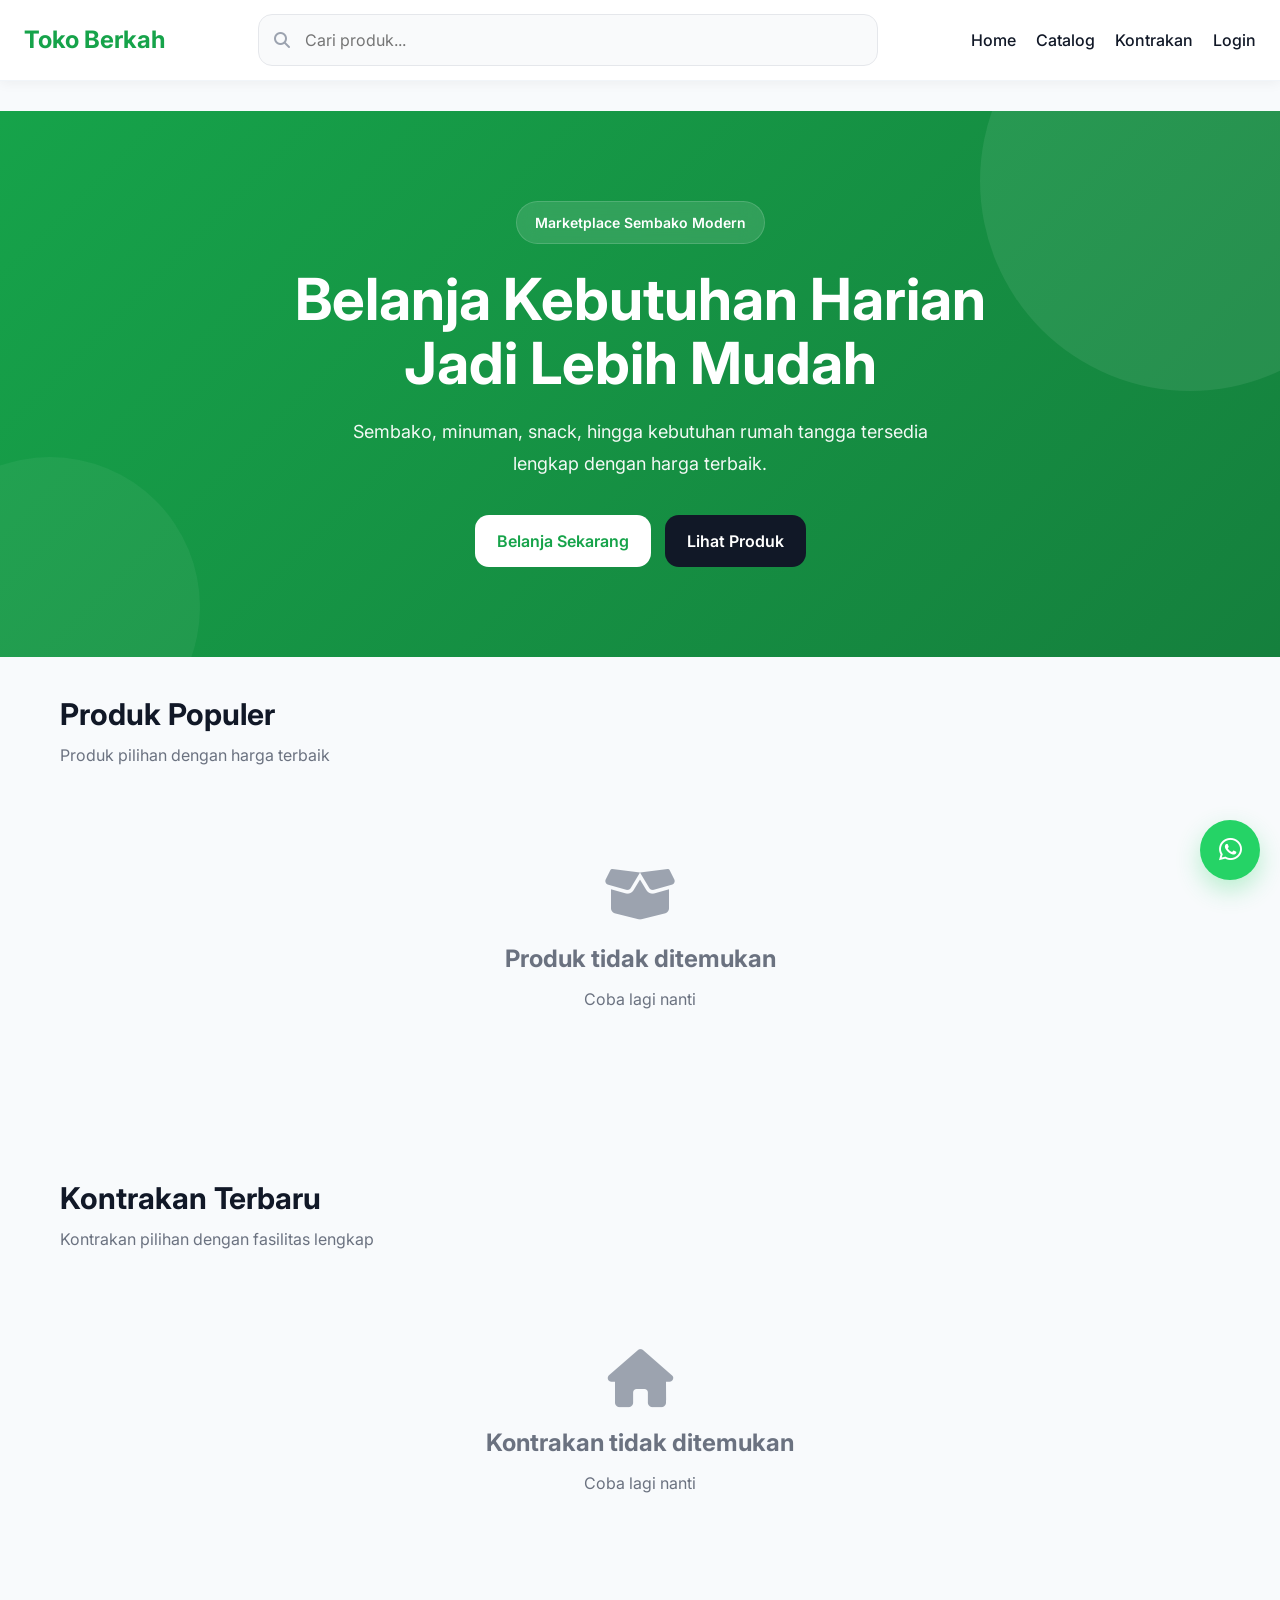
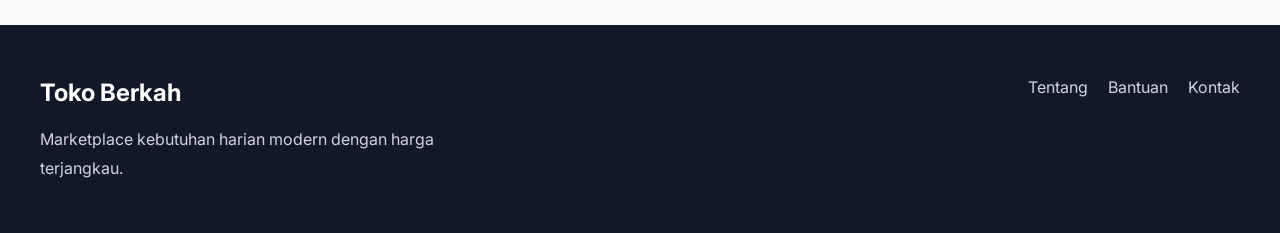
<file: index.html>
<!doctype html>
<html lang="id">

<head>
  <meta charset="UTF-8" />

  <meta name="viewport" content="width=device-width, initial-scale=1.0" />

  <title>Toko Berkah</title>

  <!-- GOOGLE FONT -->
  <link rel="preconnect" href="https://fonts.googleapis.com" />

  <link href="https://fonts.googleapis.com/css2?family=Inter:wght@400;500;600;700&display=swap" rel="stylesheet" />

  <!-- FONT AWESOME -->
  <link rel="stylesheet" href="https://cdnjs.cloudflare.com/ajax/libs/font-awesome/6.6.0/css/all.min.css" />

  <!-- CSS -->
  <link rel="stylesheet" href="assets/css/main.css" />

  <link rel="stylesheet" href="assets/css/home.css" />

  <link rel="stylesheet" href="assets/css/navbar.css" />
</head>

<body>
  <!-- ======================
       NAVBAR
  ======================= -->

  <header class="topbar">
    <div class="topbar-left">
      <a href="index.html" class="logo"> Toko Berkah </a>
    </div>

    <div class="search-box desktop-search">
      <i class="fa-solid fa-magnifying-glass"></i>

      <input type="text" placeholder="Cari produk..." />
    </div>

    <nav class="nav-links">
      <a href="index.html"> Home </a>

      <a href="katalog.html"> Catalog </a>

      <a href="login.html"> Login </a>
    </nav>

    <button class="menu-btn" id="menu-btn" aria-label="Toggle Menu">
      <i class="fa-solid fa-bars"></i>
    </button>
  </header>

  <!-- MOBILE NAV -->

  <div class="mobile-nav" id="mobile-nav">
    <a href="index.html"> Home </a>

    <a href="katalog.html"> Catalog </a>

    <a href="login.html"> Login </a>
  </div>

  <!-- ======================
       HERO
  ======================= -->

  <section class="hero">
    <div class="hero-content">
      <span class="hero-badge"> Belanja Mudah Dari Rumah </span>

      <h1>Belanja Kebutuhan Harian Jadi Lebih Mudah</h1>

      <p>
        Solusi Praktis untuk Hidup Lebih Nyaman!
      </p>

      <div class="hero-actions">
        <a href="katalog.html" class="btn btn-primary"> Belanja Sekarang </a>

        <a href="#featured-products" class="btn btn-dark"> Lihat Produk </a>
      </div>
    </div>
  </section>

  <!-- ======================
       CATEGORY
  ======================= -->

  <!-- <section class="categories-wrapper">
    <div class="categories">
      <button class="cat active">Semua</button>

      <button class="cat">Sembako</button>

      <button class="cat">Minuman</button>

      <button class="cat">Snack</button>

      <button class="cat">Pulsa</button>

      <button class="cat">Kontrakan</button>
    </div>
  </section> -->

  <!-- ======================
       PRODUCTS
  ======================= -->

  <main class="container">
    <div class="section-header">
      <div>
        <h2 id="featured-products-title">Produk Pilihan</h2>

        <p id="featured-products-subtitle">Produk pilihan dengan harga terbaik</p>
      </div>
    </div>

    <!-- LOADING -->
    <div id="loading-products" class="loading-state">
      <div class="loading-spinner"></div>
    </div>

    <!-- PRODUCT GRID -->
    <div id="featured-products" class="products-grid"></div>

    <!-- EMPTY -->
    <div id="empty-products" class="empty-state hidden">
      <i class="fa-solid fa-box-open"></i>

      <h3>Produk tidak ditemukan</h3>

      <p>Coba lagi nanti</p>
    </div>
  </main>

  <!-- ======================
       RENTALS
  ======================= -->

  <section class="container">
    <div class="section-header">
      <div>
        <h2 id="featured-rentals-title">Kontrakan Bulanan/Tahunan</h2>

        <p id="featured-rentals-subtitle">Kontrakan pilihan dengan fasilitas lengkap</p>
      </div>
    </div>

    <!-- LOADING -->
    <div id="loading-rentals" class="loading-state">
      <div class="loading-spinner"></div>
    </div>

    <!-- RENTAL GRID -->
    <div id="featured-rentals" class="products-grid"></div>

    <!-- EMPTY -->
    <div id="empty-rentals" class="empty-state hidden">
      <i class="fa-solid fa-house"></i>

      <h3>Kontrakan tidak ditemukan</h3>

      <p>Coba lagi nanti</p>
    </div>
  </section>

  <!-- ======================
       FOOTER
  ======================= -->

  <footer class="footer">
    <div class="footer-content">
      <div>
        <h3>Toko Berkah</h3>

        <p>Terima kasih telah mengunjungi Toko Berkah. <br>
          Kami melayani pesan antar dan jangan ragu untuk menanyakan informasi tentang kontrakan.
          Kami siap membantu kebutuhan Anda!</p>
      </div>

      <div class="footer-links">
        <a href="#"> Jl. Sukun, Kebondalem, Pemalang </a>

        <a href="#"> Buka Setiap Hari 07:00 - 22:00 </a>

        <a href="#"> 0812-1221-4449 </a>
      </div>
    </div>
  </footer>

  <!-- ======================
       FLOATING WA
  ======================= -->

  <button class="wa-btn" id="wa-btn" aria-label="Chat WhatsApp">
    <i class="fa-brands fa-whatsapp"></i>
  </button>

  <!-- ======================
       SCRIPTS
  ======================= -->

  <script src="assets/js/core/storage.js"></script>
  <script src="assets/js/core/helpers.js"></script>
  <script src="assets/js/core/state.js"></script>

  <script src="assets/js/services/product.service.js"></script>
  <script src="assets/js/services/rental.service.js"></script>
  <script src="assets/js/services/cms.service.js"></script>

  <script src="assets/js/app.js"></script>
  <script src="assets/js/pages/site.js"></script>
  <script src="assets/js/pages/home.js"></script>
</body>

</html>
</file>
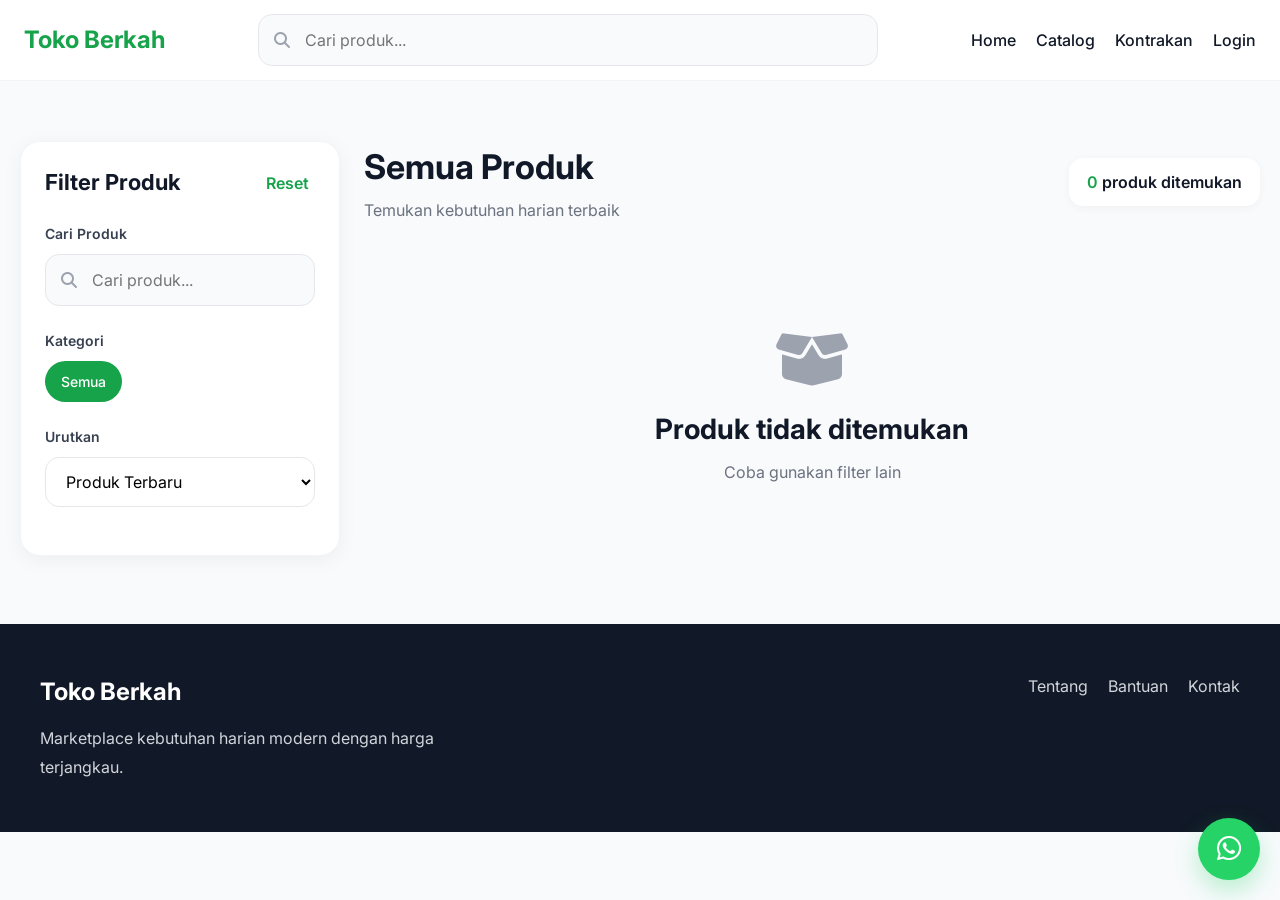
<file: katalog.html>
<!doctype html>
<html lang="id">

<head>
  <meta charset="UTF-8" />

  <meta name="viewport" content="width=device-width, initial-scale=1.0" />

  <title>Katalog Produk - Toko Berkah</title>

  <!-- GOOGLE FONT -->
  <link rel="preconnect" href="https://fonts.googleapis.com" />

  <link href="https://fonts.googleapis.com/css2?family=Inter:wght@400;500;600;700&display=swap" rel="stylesheet" />

  <!-- FONT AWESOME -->
  <link rel="stylesheet" href="https://cdnjs.cloudflare.com/ajax/libs/font-awesome/6.6.0/css/all.min.css" />

  <!-- CSS -->
  <link rel="stylesheet" href="assets/css/main.css" />

  <link rel="stylesheet" href="assets/css/catalog.css" />

  <link rel="stylesheet" href="assets/css/navbar.css" />
</head>

<body>
  <!-- =========================
       NAVBAR
  ========================== -->

  <header class="topbar">
    <div class="topbar-left">
      <a href="index.html" class="logo"> Toko Berkah </a>
    </div>

    <div class="search-box desktop-search">
      <i class="fa-solid fa-magnifying-glass"></i>

      <input type="text" placeholder="Cari produk..." />
    </div>

    <nav class="nav-links">
      <a href="index.html"> Home </a>

      <a href="katalog.html"> Catalog </a>

      <a href="login.html"> Login </a>
    </nav>

    <button class="menu-btn" id="menu-btn" aria-label="Toggle Menu">
      <i class="fa-solid fa-bars"></i>
    </button>
  </header>

  <!-- MOBILE NAV -->

  <div class="mobile-nav" id="mobile-nav">
    <a href="index.html"> Home </a>

    <a href="katalog.html"> Catalog </a>

    <a href="login.html"> Login </a>
  </div>

  <!-- =========================
       PAGE
  ========================== -->

  <main class="catalog-layout">
    <!-- SIDEBAR -->

    <aside class="catalog-sidebar">
      <div class="sidebar-card">
        <div class="sidebar-header">
          <h3>Filter Produk</h3>

          <button id="reset-filter-btn" class="reset-btn">Reset</button>
        </div>

        <!-- SEARCH -->

        <div class="filter-group">
          <label> Cari Produk </label>

          <div class="search-box">
            <i class="fa-solid fa-magnifying-glass"></i>

            <input type="text" id="search-input" placeholder="Cari produk..." />
          </div>
        </div>

        <!-- CATEGORY -->

        <div class="filter-group">
          <label> Kategori </label>

          <div id="category-chips" class="category-chips"></div>
        </div>

        <!-- SORT -->

        <div class="filter-group">
          <label> Urutkan </label>

          <select id="sort-select">
            <option value="latest">Produk Terbaru</option>

            <option value="low">Harga Terendah</option>

            <option value="high">Harga Tertinggi</option>
          </select>
        </div>
      </div>
    </aside>

    <!-- CONTENT -->

    <section class="catalog-content">
      <div class="content-header">
        <div>
          <h1>Semua Produk</h1>

          <p>Temukan kebutuhan harian terbaik</p>
        </div>

        <div class="result-info">
          <span id="result-count"> 0 </span>

          produk ditemukan
        </div>
      </div>

      <!-- LOADING -->

      <div id="loading-state" class="loading-state">
        <div class="loading-spinner"></div>
      </div>

      <!-- EMPTY -->

      <div id="empty-state" class="empty-state hidden">
        <i class="fa-solid fa-box-open"></i>

        <h3>Produk tidak ditemukan</h3>

        <p>Coba gunakan filter lain</p>
      </div>

      <!-- PRODUCTS -->

      <div id="products-grid" class="products-grid"></div>
    </section>
  </main>

  <!-- FLOATING WA -->

  <button id="wa-btn" class="wa-btn" aria-label="WhatsApp">
    <i class="fa-brands fa-whatsapp"></i>
  </button>

  <footer class="footer">
    <div class="footer-content">
      <div>
        <h3>Toko Berkah</h3>

        <p>Marketplace kebutuhan harian modern dengan harga terjangkau.</p>
      </div>

      <div class="footer-links">
        <a href="#"> Tentang </a>

        <a href="#"> Bantuan </a>

        <a href="#"> Kontak </a>
      </div>
    </div>
  </footer>

  <!-- =========================
       SCRIPTS
  ========================== -->

  <script src="assets/js/core/storage.js"></script>
  <script src="assets/js/core/helpers.js"></script>
  <script src="assets/js/core/state.js"></script>

  <script src="assets/js/services/product.service.js"></script>
  <script src="assets/js/services/cms.service.js"></script>

  <script src="assets/js/app.js"></script>
  <script src="assets/js/pages/site.js"></script>
  <script src="assets/js/pages/catalog.js"></script>

  <script src="assets/js/components/navbar.js"></script>
</body>

</html>
</file>
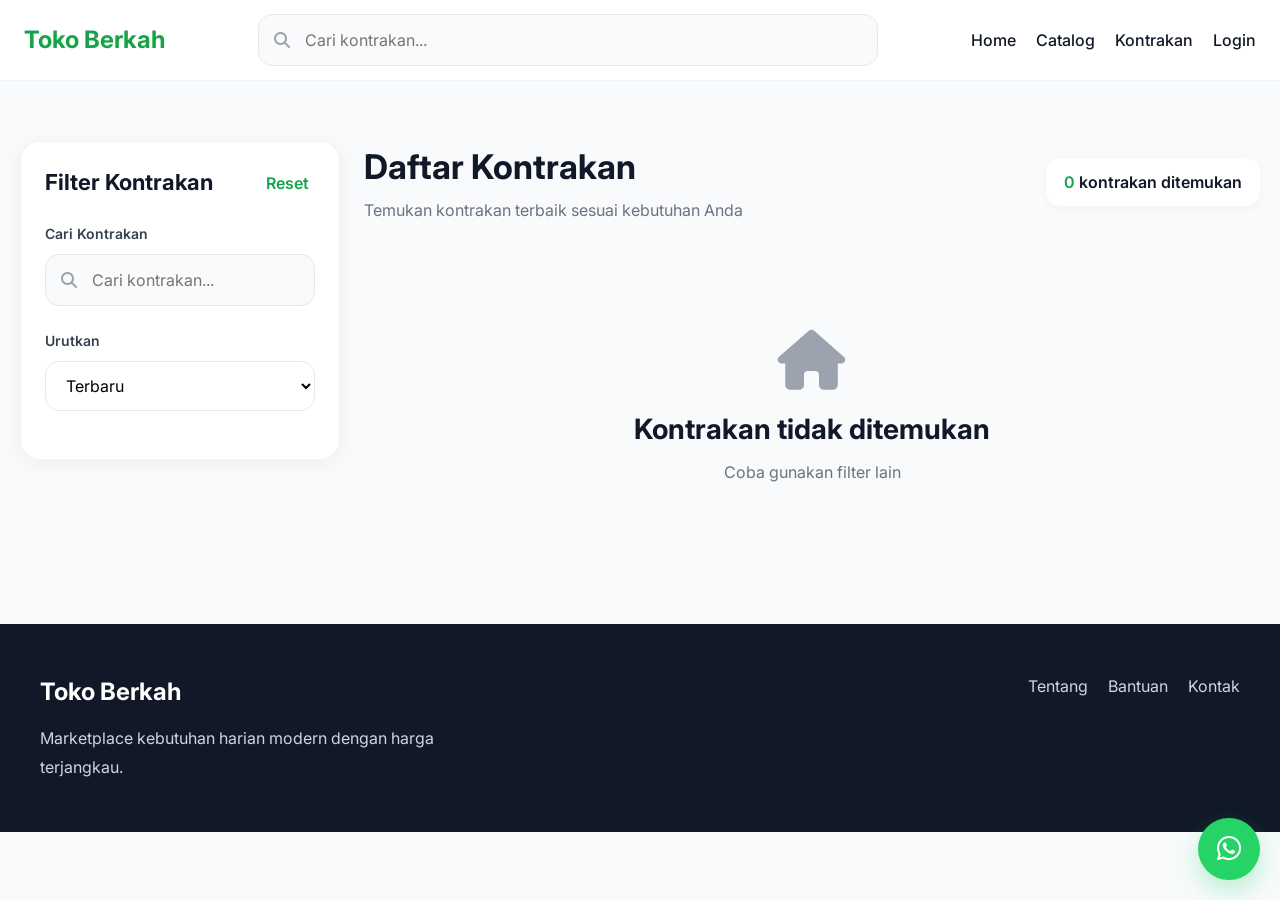
<file: kontrakan.html>
<!DOCTYPE html>
<html lang="id">

<head>
  <meta charset="UTF-8">
  <meta name="viewport" content="width=device-width, initial-scale=1.0">
  <title>Daftar Kontrakan - Toko Berkah</title>

  <link rel="preconnect" href="https://fonts.googleapis.com">
  <link href="https://fonts.googleapis.com/css2?family=Inter:wght@400;500;600;700&display=swap" rel="stylesheet">
  <link rel="stylesheet" href="https://cdnjs.cloudflare.com/ajax/libs/font-awesome/6.6.0/css/all.min.css">

  <link rel="stylesheet" href="assets/css/main.css">
  <link rel="stylesheet" href="assets/css/catalog.css">
  <link rel="stylesheet" href="assets/css/navbar.css">
</head>

<body>
  <!-- NAVBAR -->
  <header class="topbar">
    <div class="topbar-left">
      <a href="index.html" class="logo">Toko Berkah</a>
    </div>

    <div class="search-box desktop-search">
      <i class="fa-solid fa-magnifying-glass"></i>
      <input type="text" placeholder="Cari kontrakan..." />
    </div>

    <nav class="nav-links">
      <a href="index.html">Home</a>
      <a href="katalog.html">Catalog</a>
      <a href="login.html">Login</a>
    </nav>

    <button class="menu-btn" id="menu-btn" aria-label="Toggle Menu">
      <i class="fa-solid fa-bars"></i>
    </button>
  </header>

  <!-- MOBILE NAV -->
  <div class="mobile-nav" id="mobile-nav">
    <a href="index.html">Home</a>
    <a href="katalog.html">Catalog</a>
    <a href="login.html">Login</a>
  </div>

  <!-- PAGE -->
  <main class="catalog-layout">
    <!-- SIDEBAR -->
    <aside class="catalog-sidebar">
      <div class="sidebar-card">
        <div class="sidebar-header">
          <h3>Filter Kontrakan</h3>
          <button id="reset-filter-btn" class="reset-btn">Reset</button>
        </div>

        <!-- SEARCH -->
        <div class="filter-group">
          <label>Cari Kontrakan</label>
          <div class="search-box">
            <i class="fa-solid fa-magnifying-glass"></i>
            <input type="text" id="search-input" placeholder="Cari kontrakan..." />
          </div>
        </div>

        <!-- SORT -->
        <div class="filter-group">
          <label>Urutkan</label>
          <select id="sort-select">
            <option value="latest">Terbaru</option>
            <option value="low">Harga Terendah</option>
            <option value="high">Harga Tertinggi</option>
          </select>
        </div>
      </div>
    </aside>

    <!-- CONTENT -->
    <section class="catalog-content">
      <div class="content-header">
        <div>
          <h1>Daftar Kontrakan</h1>
          <p>Temukan kontrakan terbaik sesuai kebutuhan Anda</p>
        </div>

        <div class="result-info">
          <span id="result-count">0</span>
          kontrakan ditemukan
        </div>
      </div>

      <!-- LOADING -->
      <div id="loading-state" class="loading-state">
        <div class="loading-spinner"></div>
      </div>

      <!-- EMPTY -->
      <div id="empty-state" class="empty-state hidden">
        <i class="fa-solid fa-house"></i>
        <h3>Kontrakan tidak ditemukan</h3>
        <p>Coba gunakan filter lain</p>
      </div>

      <!-- RENTALS -->
      <div id="rentals-grid" class="products-grid"></div>
    </section>
  </main>

  <!-- FLOATING WA -->
  <button id="wa-btn" class="wa-btn" aria-label="WhatsApp">
    <i class="fa-brands fa-whatsapp"></i>
  </button>

  <!-- FOOTER -->
  <!-- <footer class="footer">
    <div class="footer-content">
      <div>
        <h3>Toko Berkah</h3>
        <p>Marketplace kebutuhan harian modern dengan harga terjangkau.</p>
      </div>
      <div class="footer-links">
        <a href="#">Tentang</a>
        <a href="#">Bantuan</a>
        <a href="#">Kontak</a>
      </div>
    </div>
  </footer> -->
  <footer class="footer">
    <div class="footer-content">
      <div>
        <h3>Toko Berkah</h3>

        <p>Marketplace kebutuhan harian modern dengan harga terjangkau.</p>
      </div>

      <div class="footer-links">
        <a href="#"> Tentang </a>

        <a href="#"> Bantuan </a>

        <a href="#"> Kontak </a>
      </div>
    </div>
  </footer>

  <!-- SCRIPTS -->
  <script src="assets/js/core/storage.js"></script>
  <script src="assets/js/core/helpers.js"></script>
  <script src="assets/js/core/state.js"></script>

  <script src="assets/js/services/rental.service.js"></script>
  <script src="assets/js/services/cms.service.js"></script>

  <script src="assets/js/app.js"></script>
  <script src="assets/js/pages/site.js"></script>
  <script src="assets/js/pages/rental-listing.js"></script>

  <script src="assets/js/components/navbar.js"></script>
</body>

</html>
</file>
<file: assets/css/main.css>
/* ========================================
   ROOT VARIABLES
======================================== */

:root {

  --primary: #16a34a;
  --primary-hover: #15803d;

  --dark: #0f172a;

  --danger: #dc2626;
  --warning: #f59e0b;

  --bg: #f8fafc;
  --white: #ffffff;

  --text: #111827;
  --text-light: #6b7280;

  --border: #e5e7eb;

  --shadow-sm:
    0 1px 2px rgba(0,0,0,.05);

  --shadow-md:
    0 8px 24px rgba(0,0,0,.08);

  --shadow-lg:
    0 20px 40px rgba(0,0,0,.12);

  --radius-sm: 10px;
  --radius-md: 16px;
  --radius-lg: 22px;

  --transition:
    0.25s ease;
}

/* ========================================
   RESET
======================================== */

*,
*::before,
*::after {
  box-sizing: border-box;
}

html {
  scroll-behavior: smooth;
}

body,
h1,
h2,
h3,
h4,
p,
ul,
ol {
  margin: 0;
}

body {

  background: var(--bg);

  color: var(--text);

  font-family:
    Inter,
    system-ui,
    sans-serif;

  line-height: 1.5;

  min-height: 100vh;

  overflow-x: hidden;

  -webkit-font-smoothing: antialiased;

  text-rendering: optimizeLegibility;
}

img {
  display: block;
  max-width: 100%;
}

button,
input,
textarea,
select {
  font: inherit;
}

/* ========================================
   SCROLLBAR
======================================== */

::-webkit-scrollbar {
  width: 10px;
  height: 10px;
}

::-webkit-scrollbar-thumb {
  background: #d1d5db;
  border-radius: 20px;
}

::-webkit-scrollbar-thumb:hover {
  background: #9ca3af;
}

/* ========================================
   DASHBOARD LAYOUT
======================================== */

.dashboard-layout {

  display: flex;

  min-height: 100vh;
}

/* ========================================
   SIDEBAR
======================================== */

.sidebar {

  width: 260px;

  background: var(--dark);

  color: white;

  padding: 30px 20px;

  display: flex;

  flex-direction: column;

  position: sticky;

  top: 0;

  height: 100vh;
}

.sidebar-brand {

  font-size: 24px;

  font-weight: 700;

  margin-bottom: 30px;
}

.sidebar-menu {

  display: flex;

  flex-direction: column;

  gap: 10px;
}

.sidebar-menu a {

  color: white;

  text-decoration: none;

  padding: 14px 16px;

  border-radius: var(--radius-sm);

  transition: var(--transition);
}

.sidebar-menu a:hover,
.sidebar-menu a.active {

  background:
    rgba(255,255,255,.12);
}

/* ========================================
   MAIN CONTENT
======================================== */

.main-content {

  flex: 1;

  padding: 30px;
}

/* ========================================
   TOPBAR
======================================== */

.topbar {

  display: flex;

  justify-content: space-between;

  align-items: center;

  gap: 20px;

  margin-bottom: 30px;
}

.topbar-right {

  display: flex;

  align-items: center;

  gap: 15px;
}

/* ========================================
   STATS GRID
======================================== */

.stats-grid {

  display: grid;

  grid-template-columns:
    repeat(auto-fit,minmax(220px,1fr));

  gap: 20px;

  margin-bottom: 25px;
}

.stat-card {

  background: white;

  padding: 24px;

  border-radius: var(--radius-md);

  box-shadow: var(--shadow-sm);

  transition: var(--transition);
}

.stat-card:hover {

  transform: translateY(-3px);

  box-shadow: var(--shadow-md);
}

.stat-card h3 {

  font-size: 32px;

  margin-bottom: 6px;
}

.stat-card p {

  color: var(--text-light);
}

/* ========================================
   TOOLBAR
======================================== */

.toolbar {

  display: flex;

  justify-content: space-between;

  align-items: center;

  gap: 15px;

  margin-bottom: 20px;
}

.toolbar input {

  width: 100%;

  max-width: 320px;
}

/* ========================================
   TABLE
======================================== */

.table-wrapper {

  background: white;

  border-radius: var(--radius-md);

  overflow-x: auto;

  box-shadow: var(--shadow-sm);

  -webkit-overflow-scrolling: touch;
}

.product-table {

  width: 100%;

  border-collapse: collapse;

  min-width: 720px;
}

.product-table th {

  background: #f9fafb;

  font-size: 14px;

  color: var(--text-light);

  text-align: left;
}

.product-table th,
.product-table td {

  padding: 18px;

  border-bottom:
    1px solid var(--border);
}

.product-table tbody tr {

  transition: background .2s ease;
}

.product-table tbody tr:hover {

  background: #f9fafb;
}

.product-info {

  display: flex;

  align-items: center;

  gap: 15px;
}

.product-thumb {

  width: 72px;

  height: 72px;

  border-radius: 12px;

  object-fit: cover;

  background: #f3f4f6;

  flex-shrink: 0;
}

/* ========================================
   BUTTON
======================================== */

.btn {

  border: none;

  cursor: pointer;

  padding: 12px 18px;

  border-radius: var(--radius-sm);

  font-weight: 600;

  transition: var(--transition);

  display: inline-flex;

  align-items: center;

  justify-content: center;

  gap: 8px;
}

.btn:hover {

  transform: translateY(-1px);
}

.btn:active {

  transform: scale(.98);
}

.btn:disabled {

  opacity: .6;

  cursor: not-allowed;

  transform: none;
}

.btn:focus-visible {

  outline:
    3px solid rgba(22,163,74,.2);
}

.btn-primary {

  background: var(--primary);

  color: white;
}

.btn-primary:hover {

  background: var(--primary-hover);
}

.btn-dark {

  background: var(--dark);

  color: white;
}

.btn-danger {

  background: var(--danger);

  color: white;
}

.btn-warning {

  background: var(--warning);

  color: white;
}

/* ========================================
   FORM
======================================== */

.form-group {

  margin-bottom: 18px;
}

.form-group label {

  display: block;

  margin-bottom: 8px;

  font-weight: 600;
}

.form-group input,
.form-group textarea,
.form-group select {

  width: 100%;

  padding: 12px 14px;

  border:
    1px solid var(--border);

  border-radius: var(--radius-sm);

  background: white;

  outline: none;

  transition: var(--transition);
}

.form-group textarea {

  min-height: 120px;

  resize: vertical;
}

.form-group input:focus,
.form-group textarea:focus,
.form-group select:focus {

  border-color: var(--primary);

  box-shadow:
    0 0 0 4px rgba(22,163,74,.12);
}

.form-group input:focus-visible,
.form-group textarea:focus-visible,
.form-group select:focus-visible {

  outline:
    2px solid rgba(22,163,74,.2);
}

/* ========================================
   MODAL
======================================== */

.modal {

  position: fixed;

  inset: 0;

  background:
    rgba(0,0,0,.45);

  display: flex;

  justify-content: center;

  align-items: center;

  padding: 20px;

  z-index: 999;

  animation:
    fadeIn .25s ease;
}

.hidden {
  display: none;
}

.modal-content {

  width: 100%;

  max-width: 560px;

  background: white;

  border-radius: var(--radius-lg);

  padding: 25px;

  box-shadow: var(--shadow-lg);

  max-height: 90vh;

  overflow-y: auto;

  -webkit-overflow-scrolling: touch;

  animation:
    scaleIn .25s ease;
}

.modal-header {

  display: flex;

  justify-content: space-between;

  align-items: center;

  margin-bottom: 20px;
}

/* ========================================
   IMAGE PREVIEW
======================================== */

.image-preview img {

  width: 100%;

  border-radius: 14px;

  margin-top: 12px;

  object-fit: cover;

  max-height: 240px;
}

/* ========================================
   EMPTY STATE
======================================== */

.empty-state {

  text-align: center;

  padding: 60px 20px;

  color: var(--text-light);
}

.empty-state i {

  font-size: 48px;

  margin-bottom: 15px;
}

/* ========================================
   TOAST
======================================== */

#toast {

  position: fixed;

  right: 20px;

  bottom: 20px;

  background: #111827;

  color: white;

  padding: 14px 18px;

  border-radius: 12px;

  box-shadow: var(--shadow-md);

  opacity: 0;

  transform: translateY(20px);

  transition:
    opacity .3s ease,
    transform .3s ease;

  z-index: 1000;

  pointer-events: none;
}

#toast.show {

  opacity: 1;

  transform: translateY(0);
}

/* ========================================
   LOADING
======================================== */

.loading-spinner {

  width: 22px;

  height: 22px;

  border:
    3px solid rgba(255,255,255,.3);

  border-top-color: white;

  border-radius: 50%;

  animation:
    spin .8s linear infinite;
}

/* ========================================
   UTILITIES
======================================== */

.full {
  width: 100%;
}

.text-center {
  text-align: center;
}

.hidden-mobile {

  display: block;
}

/* ========================================
   ANIMATIONS
======================================== */

@keyframes fadeIn {

  from {
    opacity: 0;
  }

  to {
    opacity: 1;
  }
}

@keyframes scaleIn {

  from {

    opacity: 0;

    transform:
      scale(.96);
  }

  to {

    opacity: 1;

    transform:
      scale(1);
  }
}

@keyframes spin {

  to {
    transform: rotate(360deg);
  }
}

/* ========================================
   RESPONSIVE
======================================== */

@media (max-width: 992px) {

  .dashboard-layout {
    flex-direction: column;
  }

  .sidebar {

    width: 100%;

    height: auto;

    position: relative;
  }

  .toolbar {

    flex-direction: column;

    align-items: stretch;
  }

  .toolbar input {

    max-width: 100%;
  }
}

@media (max-width: 640px) {

  .main-content {
    padding: 20px;
  }

  .topbar {

    flex-direction: column;

    align-items: flex-start;
  }

  .product-table th,
  .product-table td {

    padding: 14px;
  }

  .modal-content {

    padding: 20px;
  }

  .stats-grid {

    grid-template-columns: 1fr;
  }

  .hidden-mobile {
    display: none;
  }
}

/* =========================================
   FOOTER
========================================= */

.footer {

    background: #111827;

    color: white;

    padding:
        50px 20px;
}

.footer-content {

    max-width: 1200px;

    margin: auto;

    display: flex;

    justify-content: space-between;

    gap: 30px;

    flex-wrap: wrap;
}

.footer h3 {

    font-size: 24px;

    margin-bottom: 14px;
}

.footer p {

    color: #d1d5db;

    max-width: 420px;

    line-height: 1.8;
}

.footer-links {

    display: flex;

    gap: 20px;

    flex-wrap: wrap;
}

.footer-links a {

    color: #d1d5db;

    text-decoration: none;

    transition:
        .25s ease;
}

.footer-links a:hover {

    color: white;
}
</file>
<file: assets/css/home.css>
/* =========================================
   HOME PAGE
========================================= */

/* HERO */

.hero {

    position: relative;

    overflow: hidden;

    background:
        linear-gradient(135deg,
            #16a34a 0%,
            #15803d 100%);

    color: white;

    padding:
        90px 20px;
}

.hero::before {

    content: '';

    position: absolute;

    width: 420px;
    height: 420px;

    border-radius: 50%;

    background:
        rgba(255, 255, 255, .08);

    top: -140px;
    right: -120px;
}

.hero::after {

    content: '';

    position: absolute;

    width: 300px;
    height: 300px;

    border-radius: 50%;

    background:
        rgba(255, 255, 255, .05);

    bottom: -100px;
    left: -100px;
}

.hero-content {

    position: relative;

    z-index: 2;

    max-width: 760px;

    margin: auto;

    text-align: center;
}

.hero-badge {

    display: inline-flex;

    align-items: center;

    gap: 8px;

    background:
        rgba(255, 255, 255, .12);

    border:
        1px solid rgba(255, 255, 255, .15);

    padding:
        10px 18px;

    border-radius: 999px;

    margin-bottom: 24px;

    font-size: 14px;

    font-weight: 600;

    backdrop-filter: blur(10px);
}

.hero h1 {

    font-size: clamp(36px, 6vw, 58px);

    line-height: 1.1;

    font-weight: 700;

    margin-bottom: 20px;
}

.hero p {

    font-size: 18px;

    line-height: 1.8;

    opacity: .95;

    max-width: 640px;

    margin:
        0 auto 35px;
}

.hero-actions {

    display: flex;

    justify-content: center;

    align-items: center;

    gap: 14px;

    flex-wrap: wrap;
}

/* =========================================
   BUTTON CUSTOM
========================================= */

.btn {

    display: inline-flex;

    align-items: center;

    justify-content: center;

    gap: 10px;

    text-decoration: none;

    padding:
        14px 22px;

    border-radius: 14px;

    border: none;

    cursor: pointer;

    font-weight: 600;

    transition:
        .25s ease;
}

.btn:hover {

    transform:
        translateY(-2px);
}

.btn-primary {

    background: white;

    color: #16a34a;
}

.btn-primary:hover {

    background: #f0fdf4;
}

.btn-dark {

    background: #111827;

    color: white;
}

.btn-dark:hover {

    background: #1f2937;
}

/* =========================================
   TOPBAR
========================================= */

.topbar {

    position: sticky;

    top: 0;

    z-index: 1000;

    background: white;

    display: flex;

    align-items: center;

    justify-content: space-between;

    gap: 20px;

    padding:
        14px 24px;

    box-shadow:
        0 2px 12px rgba(0, 0, 0, .05);
}

.logo {

    font-size: 24px;

    font-weight: 700;

    color: #16a34a;

    white-space: nowrap;
}

/* =========================================
   SEARCH BOX
========================================= */

.search-box {

    flex: 1;

    max-width: 620px;

    position: relative;
}

.search-box i {

    position: absolute;

    left: 16px;

    top: 50%;

    transform:
        translateY(-50%);

    color: #9ca3af;
}

.search-box input {

    width: 100%;

    padding:
        13px 16px 13px 46px;

    border:
        1px solid #e5e7eb;

    border-radius: 14px;

    outline: none;

    transition:
        .25s ease;

    background: #f9fafb;
}

.search-box input:focus {

    border-color: #16a34a;

    background: white;

    box-shadow:
        0 0 0 4px rgba(22, 163, 74, .12);
}

/* =========================================
   NAV LINKS
========================================= */

.nav-links {

    display: flex;

    align-items: center;

    gap: 20px;
}

.nav-links a {

    text-decoration: none;

    color: #111827;

    font-weight: 500;

    transition:
        .25s ease;
}

.nav-links a:hover {

    color: #16a34a;
}

/* =========================================
   MOBILE MENU BUTTON
========================================= */

.menu-btn {

    display: none;

    width: 44px;
    height: 44px;

    border: none;

    background: #f3f4f6;

    border-radius: 12px;

    cursor: pointer;

    font-size: 18px;
}

/* =========================================
   MOBILE NAV
========================================= */

.mobile-nav {

    display: none;

    flex-direction: column;

    background: white;

    border-top:
        1px solid #e5e7eb;

    padding: 14px 20px;
}

.mobile-nav.show {

    display: flex;
}

.mobile-nav a {

    text-decoration: none;

    color: #111827;

    padding:
        12px 0;

    border-bottom:
        1px solid #f3f4f6;

    font-weight: 500;
}

/* =========================================
   CATEGORY SECTION
========================================= */

.categories-wrapper {

    background: white;

    border-bottom:
        1px solid #e5e7eb;
}

.categories {

    max-width: 1200px;

    margin: auto;

    display: flex;

    gap: 12px;

    overflow-x: auto;

    padding:
        18px 20px;

    scrollbar-width: none;
}

.categories::-webkit-scrollbar {
    display: none;
}

.cat {

    border: none;

    background: #f3f4f6;

    color: #111827;

    padding:
        10px 18px;

    border-radius: 999px;

    cursor: pointer;

    font-weight: 500;

    white-space: nowrap;

    transition:
        .25s ease;
}

.cat:hover,
.cat.active {

    background: #16a34a;

    color: white;
}

/* =========================================
   CONTAINER
========================================= */

.container {

    max-width: 1200px;

    margin: auto;

    padding:
        35px 20px 60px;
}

/* =========================================
   SECTION HEADER
========================================= */

.section-header {

    display: flex;

    justify-content: space-between;

    align-items: center;

    margin-bottom: 28px;
}

.section-header h2 {

    font-size: 30px;

    margin-bottom: 6px;
}

.section-header p {

    color: #6b7280;
}

/* =========================================
   PRODUCTS GRID
========================================= */

.products-grid {

    display: grid;

    grid-template-columns:
        repeat(auto-fill, minmax(230px, 1fr));

    gap: 20px;
}

/* =========================================
   PRODUCT CARD
========================================= */

.product-card {

    background: white;

    border-radius: 18px;

    overflow: hidden;

    box-shadow:
        0 2px 12px rgba(0, 0, 0, .05);

    transition:
        .25s ease;
}

.product-card:hover {

    transform:
        translateY(-4px);

    box-shadow:
        0 10px 30px rgba(0, 0, 0, .08);
}

.product-image {

    position: relative;

    overflow: hidden;
}

.product-image img {

    width: 100%;

    height: 220px;

    object-fit: cover;

    transition:
        .35s ease;
}

.product-card:hover .product-image img {

    transform:
        scale(1.04);
}

.product-badge {

    position: absolute;

    top: 12px;
    left: 12px;

    background: #16a34a;

    color: white;

    padding:
        6px 10px;

    border-radius: 999px;

    font-size: 12px;

    font-weight: 600;
}

.product-body {

    padding: 18px;
}

.product-category {

    font-size: 13px;

    color: #6b7280;

    margin-bottom: 6px;
}

.product-title {

    font-size: 17px;

    font-weight: 600;

    margin-bottom: 10px;

    color: #111827;

    line-height: 1.4;
}

.product-price {

    font-size: 22px;

    font-weight: 700;

    color: #16a34a;

    margin-bottom: 16px;
}

.product-footer {

    display: flex;

    align-items: center;

    justify-content: space-between;

    gap: 10px;
}

.product-stock {

    font-size: 14px;

    color: #6b7280;
}

/* =========================================
   LOADING STATE
========================================= */

.loading-state {

    display: flex;

    justify-content: center;

    align-items: center;

    padding:
        70px 0;
}

.loading-spinner {

    width: 48px;
    height: 48px;

    border:
        4px solid rgba(22, 163, 74, .15);

    border-top-color: #16a34a;

    border-radius: 50%;

    animation:
        spin .8s linear infinite;
}

/* =========================================
   EMPTY STATE
========================================= */

.empty-state {

    text-align: center;

    padding:
        70px 20px;
}

.empty-state i {

    font-size: 58px;

    color: #9ca3af;

    margin-bottom: 18px;
}

.empty-state h3 {

    font-size: 24px;

    margin-bottom: 10px;
}

.empty-state p {

    color: #6b7280;
}

.hidden {
    display: none !important;
}

/* =========================================
   FOOTER
========================================= */

.footer {

    background: #111827;

    color: white;

    padding:
        50px 20px;
}

.footer-content {

    max-width: 1200px;

    margin: auto;

    display: flex;

    justify-content: space-between;

    gap: 30px;

    flex-wrap: wrap;
}

.footer h3 {

    font-size: 24px;

    margin-bottom: 14px;
}

.footer p {

    color: #d1d5db;

    max-width: 420px;

    line-height: 1.8;
}

.footer-links {

    display: flex;

    gap: 20px;

    flex-wrap: wrap;
}

.footer-links a {

    color: #d1d5db;

    text-decoration: none;

    transition:
        .25s ease;
}

.footer-links a:hover {

    color: white;
}

/* =========================================
   FLOATING WHATSAPP
========================================= */

.wa-btn {

    position: fixed;

    right: 20px;
    bottom: 20px;

    width: 60px;
    height: 60px;

    border: none;

    border-radius: 50%;

    background: #25D366;

    color: white;

    font-size: 26px;

    cursor: pointer;

    display: flex;

    align-items: center;

    justify-content: center;

    box-shadow:
        0 10px 24px rgba(37, 211, 102, .3);

    transition:
        .25s ease;

    z-index: 999;
}

.wa-btn:hover {

    transform:
        scale(1.08);
}

/* =========================================
   ANIMATIONS
========================================= */

@keyframes spin {

    to {
        transform: rotate(360deg);
    }
}

/* =========================================
   RESPONSIVE
========================================= */

@media (max-width: 992px) {

    .nav-links {
        display: none;
    }

    .menu-btn {
        display: flex;
        align-items: center;
        justify-content: center;
    }

    .topbar {

        flex-wrap: wrap;
    }

    .search-box {

        order: 3;

        width: 100%;

        max-width: 100%;
    }

    .hero {

        padding:
            70px 20px;
    }

    .hero h1 {

        font-size: 42px;
    }
}

@media (max-width: 640px) {

    .hero h1 {

        font-size: 34px;
    }

    .hero p {

        font-size: 16px;
    }

    .hero-actions {

        flex-direction: column;
    }

    .hero-actions .btn {

        width: 100%;
    }

    .section-header {

        flex-direction: column;

        align-items: flex-start;

        gap: 12px;
    }

    .products-grid {

        grid-template-columns: 1fr 1fr;
    }

    .product-image img {

        height: 180px;
    }

    .footer-content {

        flex-direction: column;
    }
}

@media (max-width: 480px) {

    .products-grid {

        grid-template-columns: 1fr;
    }

    .topbar {

        padding:
            14px 16px;
    }

    .container {

        padding:
            30px 16px 50px;
    }
}
</file>
<file: assets/css/navbar.css>
/* =========================================
   GLOBAL NAVBAR
========================================= */

.topbar {
  position: sticky;

  top: 0;

  z-index: 1000;

  background: rgba(255, 255, 255, 0.95);

  backdrop-filter: blur(14px);

  display: flex;

  align-items: center;

  justify-content: space-between;

  gap: 20px;

  padding: 14px 24px;

  border-bottom: 1px solid #f1f5f9;
}

/* LEFT */

.topbar-left {
  display: flex;

  align-items: center;

  gap: 16px;
}

/* LOGO */

.logo {
  font-size: 24px;

  font-weight: 700;

  color: #16a34a;

  text-decoration: none;

  white-space: nowrap;

  transition: 0.25s ease;
}

.logo:hover {
  opacity: 0.85;
}

/* SEARCH */

.search-box {
  flex: 1;

  max-width: 620px;

  position: relative;
}

.search-box i {
  position: absolute;

  left: 16px;

  top: 50%;

  transform: translateY(-50%);

  color: #9ca3af;
}

.search-box input {
  width: 100%;

  border: 1px solid #e5e7eb;

  background: #f9fafb;

  border-radius: 14px;

  padding: 13px 16px 13px 46px;

  outline: none;

  transition: 0.25s ease;
}

.search-box input:focus {
  border-color: #16a34a;

  background: white;

  box-shadow: 0 0 0 4px rgba(22, 163, 74, 0.12);
}

/* NAV LINKS */

.nav-links {
  display: flex;

  align-items: center;

  gap: 20px;
}

.nav-links a {
  position: relative;

  text-decoration: none;

  color: #111827;

  font-weight: 500;

  transition: 0.25s ease;
}

.nav-links a:hover {
  color: #16a34a;
}

.nav-links a.active {
  color: #16a34a;

  font-weight: 600;
}

.nav-links a.active::after {
  content: "";

  position: absolute;

  left: 0;
  bottom: -8px;

  width: 100%;
  height: 2px;

  background: #16a34a;

  border-radius: 999px;
}

/* MOBILE MENU BUTTON */

.menu-btn {
  display: none;

  width: 44px;
  height: 44px;

  border: none;

  background: #f3f4f6;

  border-radius: 12px;

  cursor: pointer;

  font-size: 18px;

  transition: 0.25s ease;
}

.menu-btn:hover {
  background: #e5e7eb;
}

/* MOBILE NAV */

.mobile-nav {
  display: none;

  flex-direction: column;

  background: white;

  border-bottom: 1px solid #f1f5f9;

  padding: 10px 20px;
}

.mobile-nav.show {
  display: flex;
}

.mobile-nav a {
  text-decoration: none;

  color: #111827;

  padding: 14px 0;

  border-bottom: 1px solid #f3f4f6;

  font-weight: 500;
}

.mobile-nav a:last-child {
  border-bottom: none;
}

/* RESPONSIVE */

@media (max-width: 992px) {
  .nav-links {
    display: none;
  }

  .menu-btn {
    display: flex;

    align-items: center;

    justify-content: center;
  }

  .topbar {
    flex-wrap: wrap;
  }

  .search-box {
    order: 3;

    width: 100%;

    max-width: 100%;
  }
}

@media (max-width: 576px) {
  .topbar {
    padding: 14px 16px;
  }

  .logo {
    font-size: 20px;
  }

  .search-box input {
    padding: 12px 14px 12px 42px;
  }
}
</file>
<file: assets/css/catalog.css>
/* =========================================
   CATALOG PAGE
========================================= */

/* =========================
   PAGE LAYOUT
========================= */

.catalog-layout {
  display: grid;

  grid-template-columns: 320px 1fr;

  gap: 24px;

  max-width: 1400px;

  margin: auto;

  padding: 30px 20px 60px;
}

/* =========================
   SIDEBAR
========================= */

.catalog-sidebar {
  position: sticky;

  top: 100px;

  height: fit-content;
}

.sidebar-card {
  background: white;

  border-radius: 20px;

  padding: 24px;

  box-shadow: 0 4px 20px rgba(0, 0, 0, 0.05);

  border: 1px solid #f1f5f9;
}

/* =========================
   SIDEBAR HEADER
========================= */

.sidebar-header {
  display: flex;

  align-items: center;

  justify-content: space-between;

  margin-bottom: 24px;
}

.sidebar-header h3 {
  font-size: 22px;

  font-weight: 700;

  color: #111827;
}

.reset-btn {
  border: none;

  background: transparent;

  color: #16a34a;

  font-weight: 600;

  cursor: pointer;

  transition: 0.25s ease;
}

.reset-btn:hover {
  opacity: 0.8;
}

/* =========================
   FILTER GROUP
========================= */

.filter-group {
  margin-bottom: 24px;
}

.filter-group label {
  display: block;

  margin-bottom: 10px;

  font-size: 14px;

  font-weight: 600;

  color: #374151;
}

/* =========================
   SEARCH BOX
========================= */

.search-box {
  position: relative;
}

.search-box i {
  position: absolute;

  left: 14px;

  top: 50%;

  transform: translateY(-50%);

  color: #9ca3af;
}

.search-box input {
  width: 100%;

  border: 1px solid #e5e7eb;

  background: #f9fafb;

  border-radius: 14px;

  padding: 13px 16px 13px 44px;

  outline: none;

  transition: 0.25s ease;
}

.search-box input:focus {
  border-color: #16a34a;

  background: white;

  box-shadow: 0 0 0 4px rgba(22, 163, 74, 0.12);
}

/* =========================
   CATEGORY CHIPS
========================= */

.category-chips {
  display: flex;

  flex-wrap: wrap;

  gap: 10px;
}

.category-chip {
  border: none;

  background: #f3f4f6;

  color: #111827;

  padding: 10px 16px;

  border-radius: 999px;

  cursor: pointer;

  font-size: 14px;

  font-weight: 500;

  transition: 0.25s ease;
}

.category-chip:hover {
  background: #dcfce7;

  color: #166534;
}

.category-chip.active {
  background: #16a34a;

  color: white;
}

/* =========================
   SELECT
========================= */

.filter-group select {
  width: 100%;

  border: 1px solid #e5e7eb;

  background: white;

  border-radius: 14px;

  padding: 13px 16px;

  outline: none;

  cursor: pointer;

  transition: 0.25s ease;
}

.filter-group select:focus {
  border-color: #16a34a;

  box-shadow: 0 0 0 4px rgba(22, 163, 74, 0.12);
}

/* =========================
   CONTENT
========================= */

.catalog-content {
  min-width: 0;
}

/* =========================
   CONTENT HEADER
========================= */

.content-header {
  display: flex;

  align-items: center;

  justify-content: space-between;

  gap: 20px;

  margin-bottom: 28px;
}

.content-header h1 {
  font-size: 34px;

  font-weight: 700;

  margin-bottom: 6px;

  color: #111827;
}

.content-header p {
  color: #6b7280;
}

.result-info {
  background: white;

  border-radius: 14px;

  padding: 12px 18px;

  box-shadow: 0 2px 10px rgba(0, 0, 0, 0.04);

  font-weight: 600;

  white-space: nowrap;
}

.result-info span {
  color: #16a34a;
}

/* =========================
   PRODUCT GRID
========================= */

.products-grid {
  display: grid;

  grid-template-columns: repeat(auto-fill, minmax(240px, 1fr));

  gap: 20px;
}

/* =========================
   PRODUCT CARD
========================= */

.product-card {
  background: white;

  border-radius: 18px;

  overflow: hidden;

  transition: 0.25s ease;

  box-shadow: 0 2px 12px rgba(0, 0, 0, 0.05);

  border: 1px solid #f1f5f9;
}

.product-card:hover {
  transform: translateY(-4px);

  box-shadow: 0 12px 30px rgba(0, 0, 0, 0.08);
}

/* =========================
   PRODUCT IMAGE
========================= */

.product-image {
  position: relative;

  overflow: hidden;

  background: #f3f4f6;
}

.product-image img {
  width: 100%;

  height: 220px;

  object-fit: cover;

  transition: 0.35s ease;
}

.product-card:hover .product-image img {
  transform: scale(1.05);
}

/* =========================
   PRODUCT BADGE
========================= */

.product-badge {
  position: absolute;

  top: 12px;
  left: 12px;

  background: #16a34a;

  color: white;

  padding: 6px 10px;

  border-radius: 999px;

  font-size: 12px;

  font-weight: 600;
}

/* =========================
   PRODUCT BODY
========================= */

.product-body {
  padding: 18px;
}

.product-category {
  font-size: 13px;

  color: #6b7280;

  margin-bottom: 8px;
}

.product-title {
  font-size: 17px;

  font-weight: 600;

  line-height: 1.4;

  margin-bottom: 10px;

  color: #111827;

  min-height: 48px;
}

.product-description {
  font-size: 14px;

  color: #6b7280;

  line-height: 1.6;

  margin-bottom: 14px;

  display: -webkit-box;

  -webkit-line-clamp: 2;

  -webkit-box-orient: vertical;

  overflow: hidden;
}

.product-price {
  font-size: 24px;

  font-weight: 700;

  color: #16a34a;

  margin-bottom: 14px;
}

/* =========================
   PRODUCT FOOTER
========================= */

.product-footer {
  display: flex;

  align-items: center;

  justify-content: space-between;

  gap: 10px;
}

.product-stock {
  font-size: 14px;

  color: #6b7280;
}

/* =========================
   PRODUCT ACTION
========================= */

.product-action {
  width: 100%;
}

.product-action .btn {
  width: 100%;

  justify-content: center;
}

/* =========================
   LOADING STATE
========================= */

.loading-state {
  display: flex;

  align-items: center;

  justify-content: center;

  padding: 80px 0;
}

.loading-spinner {
  width: 52px;
  height: 52px;

  border: 4px solid rgba(22, 163, 74, 0.15);

  border-top-color: #16a34a;

  border-radius: 50%;

  animation: spin 0.8s linear infinite;
}

/* =========================
   EMPTY STATE
========================= */

.empty-state {
  text-align: center;

  padding: 80px 20px;
}

.empty-state i {
  font-size: 60px;

  color: #9ca3af;

  margin-bottom: 18px;
}

.empty-state h3 {
  font-size: 28px;

  margin-bottom: 10px;

  color: #111827;
}

.empty-state p {
  color: #6b7280;
}

/* =========================
   WHATSAPP BUTTON
========================= */

.wa-btn {
  position: fixed;

  right: 20px;
  bottom: 20px;

  width: 62px;
  height: 62px;

  border: none;

  border-radius: 50%;

  background: #25d366;

  color: white;

  font-size: 28px;

  display: flex;

  align-items: center;

  justify-content: center;

  cursor: pointer;

  box-shadow: 0 10px 24px rgba(37, 211, 102, 0.3);

  transition: 0.25s ease;

  z-index: 999;
}

.wa-btn:hover {
  transform: scale(1.08);
}

/* =========================
   UTILITIES
========================= */

.hidden {
  display: none !important;
}

/* =========================
   ANIMATION
========================= */

@keyframes spin {
  to {
    transform: rotate(360deg);
  }
}

/* =========================
   RESPONSIVE
========================= */

@media (max-width: 1100px) {
  .catalog-layout {
    grid-template-columns: 1fr;
  }

  .catalog-sidebar {
    position: static;
  }
}

@media (max-width: 768px) {
  .content-header {
    flex-direction: column;

    align-items: flex-start;

    gap: 14px;
  }

  .products-grid {
    grid-template-columns: repeat(2, 1fr);
  }

  .product-image img {
    height: 190px;
  }
}

@media (max-width: 576px) {
  .catalog-layout {
    padding: 24px 16px 50px;
  }

  .sidebar-card {
    padding: 20px;
  }

  .content-header h1 {
    font-size: 28px;
  }

  .products-grid {
    grid-template-columns: 1fr;
  }

  .product-image img {
    height: 220px;
  }

  .wa-btn {
    width: 56px;
    height: 56px;

    font-size: 24px;
  }
}
</file>
